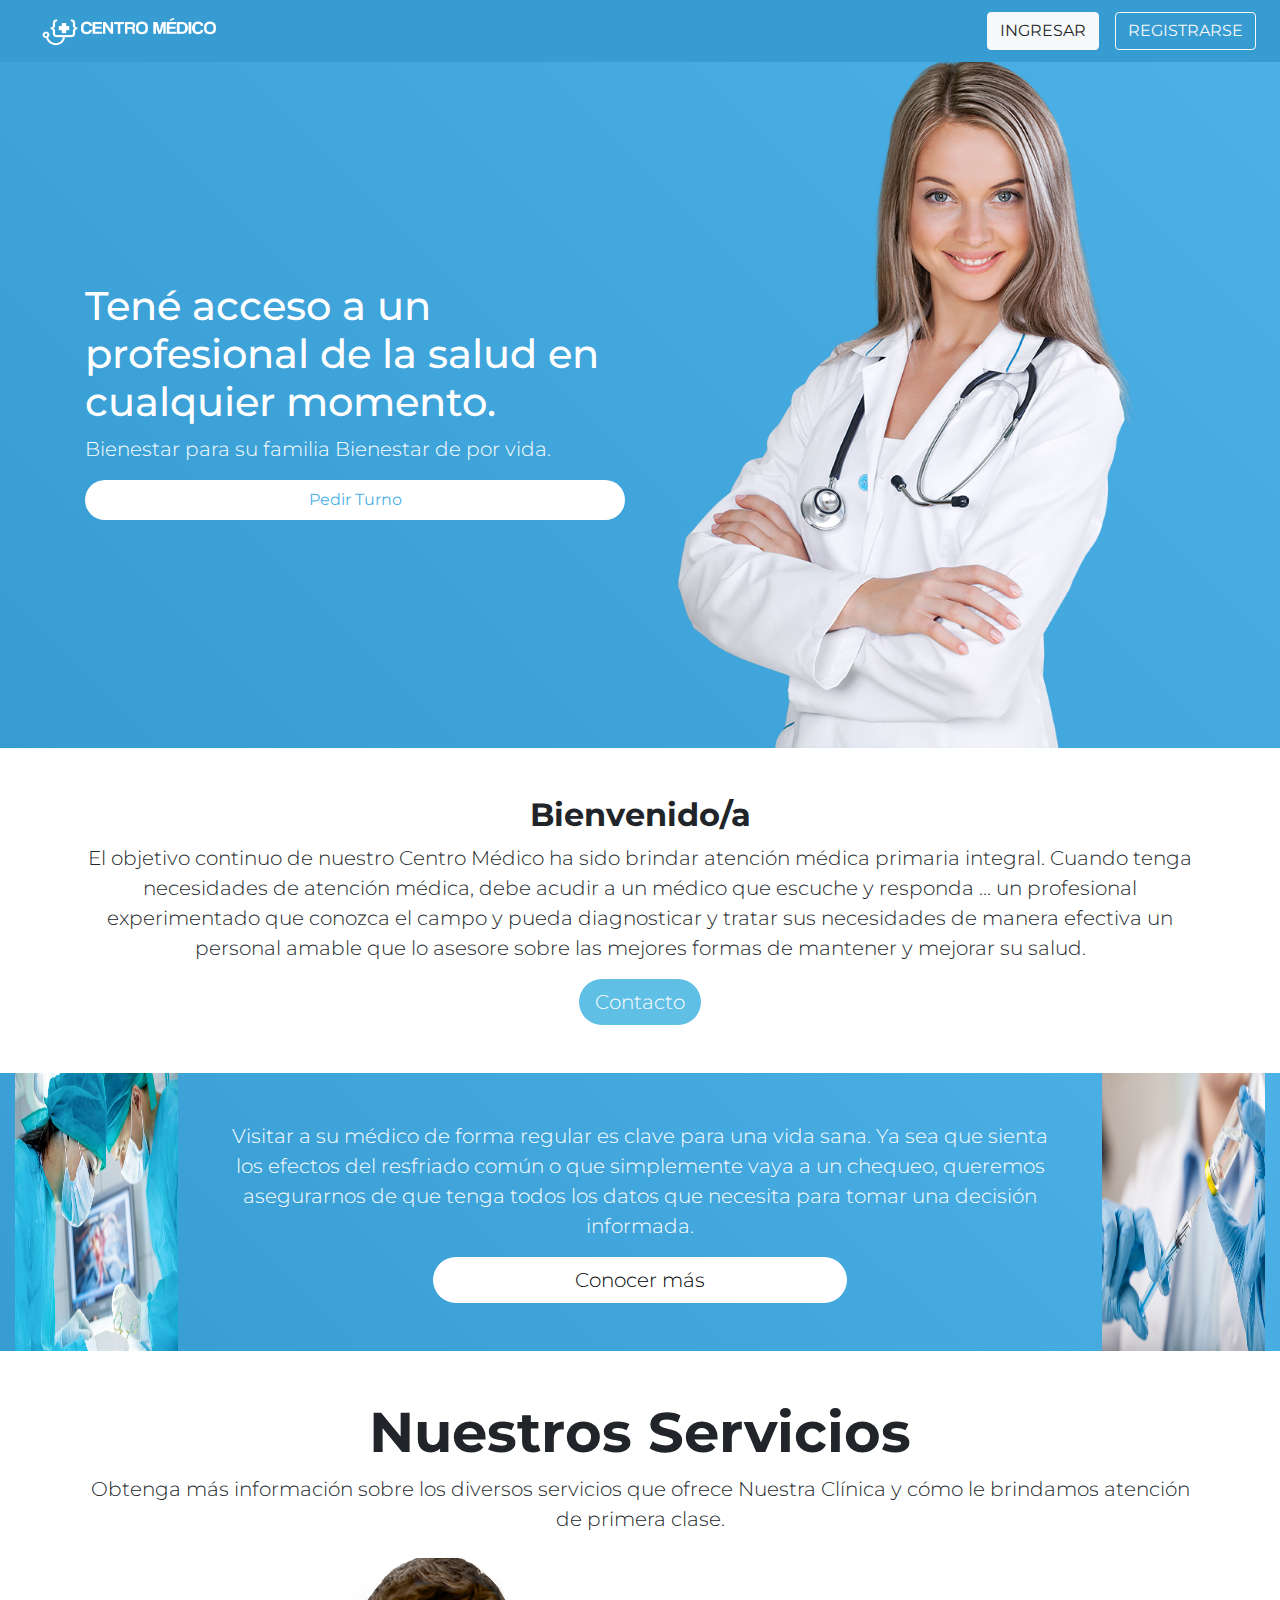
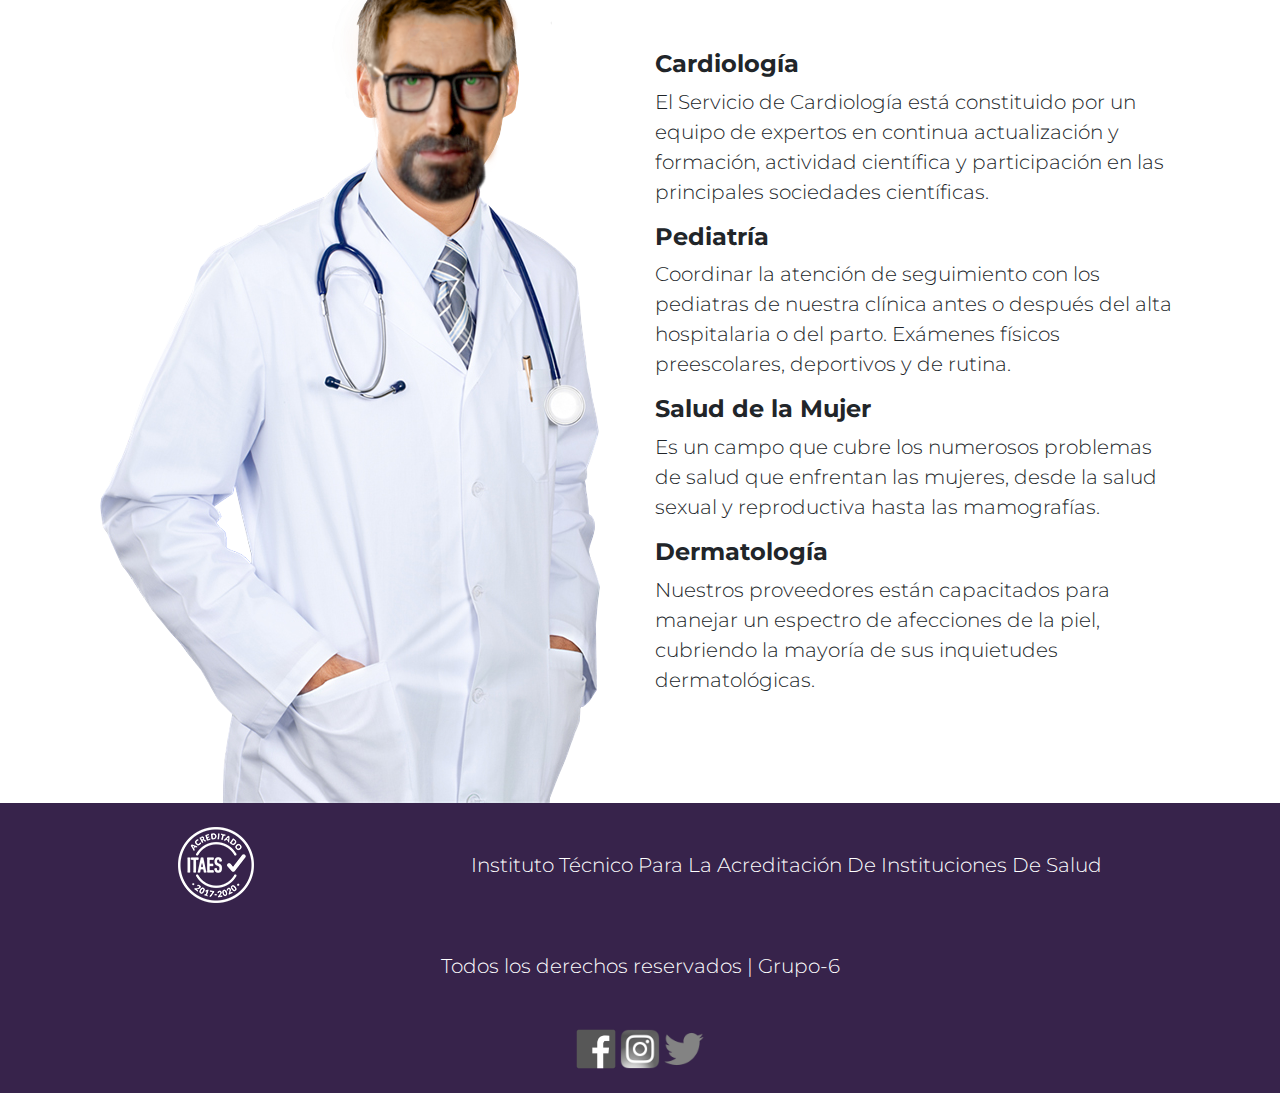
<file: index.html>
<!DOCTYPE html>
<html lang="en">
  <head>
    <meta charset="UTF-8" />
    <meta name="viewport" content="width=device-width, initial-scale=1.0" />
    <title>Mi Clínica</title>
    <meta name="author" content="grupo-6" />
    <meta name="keywords" content="clinica, salud" />
    <link rel="stylesheet" href="./customcss/maincustom.css" />
    <link rel="stylesheet" href="./bootstrap/css/bootstrap.min.css" />
    <link rel="preconnect" href="https://fonts.gstatic.com" />
    <link
      href="https://fonts.googleapis.com/css2?family=Montserrat:ital,wght@0,300;1,300&display=swap"
      rel="stylesheet"
    />
  </head>

  <body class="body1">
    <header>
      <!-- NAV BAR INICIO -->
      <nav class="navbar navbar-expand-lg navbar-dark color1 sticky-top">
        <a class="navbar-brand" href="#"></a>
        <img
          src="./img index/logo.png"
          class="m-2"
          width="180px"
          height="30px"
        />

        <button
          class="navbar-toggler"
          type="button"
          data-toggle="collapse"
          data-target="#navbarSupportedContent"
          aria-controls="navbarSupportedContent"
          aria-expanded="false"
          aria-label="Toggle navigation"
        >
          <span class="navbar-toggler-icon"></span>
        </button>

        <div class="collapse navbar-collapse" id="navbarSupportedContent">
          <ul class="navbar-nav mr-auto"></ul>
          <form class="form-inline m-2 my-lg-0">
            <a class="btn btn-light" href="./login.html" role="button"
              >INGRESAR</a
            >
          </form>
          <form class="form-inline m-2 my-lg-0">
            <a
              class="btn btn-outline-light"
              href="./registroUsuarioMedico.html"
              role="button"
              >REGISTRARSE
            </a>
          </form>
        </div>
      </nav>
      <!-- NAV BAR FIN -->
    </header>
    <!-- FRASE + MUJER INCIO -->
    <div class="container-fluid fondo1 text-white p-2">
      <div class="container">
        <div class="row row-cols-2 align-items-center pb-2">
          <div class="col">
            <h1>
              Tené acceso a un profesional de la salud en cualquier momento.
            </h1>
            <p class="lead">Bienestar para su familia Bienestar de por vida.</p>
            <a
              class="botonBlanco nav-link text-center mx-auto"
              href="./turnos.html"
              role="button"
              >Pedir Turno</a
            >
          </div>

          <div class="col">
            <img
              src="./img index/mujer.png"
              class="d-none d-md-block m-n3"
              width="100%"
            />
          </div>
        </div>
      </div>
    </div>
    <!-- FRASE + MUJER FIN -->

    <!-- BIENVENIDO INCIO -->
    <div class="container my-5">
      <div class="row justify-content-center">
        <h2 class="text-center font-weight-bold">Bienvenido/a</h2>
        <p class="lead text-center">
          El objetivo continuo de nuestro Centro Médico ha sido brindar atención
          médica primaria integral. Cuando tenga necesidades de atención médica,
          debe acudir a un médico que escuche y responda ... un profesional
          experimentado que conozca el campo y pueda diagnosticar y tratar sus
          necesidades de manera efectiva un personal amable que lo asesore sobre
          las mejores formas de mantener y mejorar su salud.
        </p>
        <a
          class="botonCeleste nav-link text-center mx-auto lead"
          href="./404.html"
          role="button"
          >Contacto</a
        >
      </div>
    </div>
    <!-- BIENVENIDO FIN -->

    <!-- CIRUJANO + VACUNA INICIO -->
    <div class="container-fluid fondo1">
      <div class="d-sm-flex flex-row">
        <div class="flex-column">
          <img
            src="./img index/cirujano.jpeg"
            class="d-sm-none d-md-none d-lg-block"
            width="100%"
            height="100%"
          />
        </div>

        <div class="flex-column p-5 align-self-center">
          <p class="lead text-center text-white">
            Visitar a su médico de forma regular es clave para una vida sana. Ya
            sea que sienta los efectos del resfriado común o que simplemente
            vaya a un chequeo, queremos asegurarnos de que tenga todos los datos
            que necesita para tomar una decisión informada.
          </p>
          <a
            class="botonBlanco2 nav-link text-center mx-auto w-50 lead"
            href="./404.html"
            role="button"
          >
            Conocer más
          </a>
        </div>

        <div class="flex-column">
          <img
            src="./img index/vacuna.jpeg"
            class="d-none d-sm-none d-md-none d-lg-block"
            width="100%"
            height="100%"
          />
        </div>
      </div>
    </div>
    <!-- CIRUJANO + VACUNA FIN -->

    <!-- NUESTROS SERVICIOS INICIO -->
    <div class="container mt-5">
      <div class="justify-content-center">
        <h1 class="display-4 text-center font-weight-bold">
          Nuestros Servicios
        </h1>
        <p class="lead text-center">
          Obtenga más información sobre los diversos servicios que ofrece
          Nuestra Clínica y cómo le brindamos atención de primera clase.
        </p>
      </div>
    </div>
    <!-- NUESTROS SERVICIOS FIN -->

    <!-- MEDICO + SERVICIOS VISIBLE EN XL Y LG INICIO -->
    <div class="container pt-2 d-none d-lg-block d-xl-block">
      <div class="d-sm-flex flex-row">
        <div class="container-fluid">
          <div class="flex-column">
            <img
              src="./img index/varon.png"
              class="img-fluid d-none d-lg-block"
            />
          </div>
        </div>

        <div class="container-fluid align-self-center">
          <div class="flex-column">
            <h4 class="text-left font-weight-bold">Cardiología</h4>
            <p class="lead text-left">
              El Servicio de Cardiología está constituido por un equipo de
              expertos en continua actualización y formación, actividad
              científica y participación en las principales sociedades
              científicas.
            </p>
            <h4 class="text-left font-weight-bold">Pediatría</h4>
            <p class="lead text-left">
              Coordinar la atención de seguimiento con los pediatras de nuestra
              clínica antes o después del alta hospitalaria o del parto.
              Exámenes físicos preescolares, deportivos y de rutina.
            </p>
            <h4 class="text-left font-weight-bold">Salud de la Mujer</h4>
            <p class="lead text-left">
              Es un campo que cubre los numerosos problemas de salud que
              enfrentan las mujeres, desde la salud sexual y reproductiva hasta
              las mamografías.
            </p>
            <h4 class="text-left font-weight-bold">Dermatología</h4>
            <p class="lead text-left">
              Nuestros proveedores están capacitados para manejar un espectro de
              afecciones de la piel, cubriendo la mayoría de sus inquietudes
              dermatológicas.
            </p>
          </div>
        </div>
      </div>
    </div>

    <!-- MEDICO + SERVICIOS VISIBLE EN XL Y LG FIN -->

    <!-- MEDICO + SERVICIOS VISIBLE EN MD Y SM INICIO -->
    <div class="container-fluid p-2 d-xl-none d-lg-none">
      <div class="container">
        <div class="row align-items-center pb-2">
          <div class="col">
            <h4 class="text-center font-weight-bold">Cardiología</h4>
            <p class="lead text-center">
              El Servicio de Cardiología está constituido por un equipo de
              expertos en continua actualización y formación, actividad
              científica y participación en las principales sociedades
              científicas.
            </p>
            <h4 class="text-center font-weight-bold">Pediatría</h4>
            <p class="lead text-center">
              Coordinar la atención de seguimiento con los pediatras de nuestra
              clínica antes o después del alta hospitalaria o del parto.
              Exámenes físicos preescolares, deportivos y de rutina.
            </p>
            <h4 class="text-center font-weight-bold">Salud de la Mujer</h4>
            <p class="lead text-center">
              Es un campo que cubre los numerosos problemas de salud que
              enfrentan las mujeres, desde la salud sexual y reproductiva hasta
              las mamografías.
            </p>
            <h4 class="text-center font-weight-bold">Dermatología</h4>
            <p class="lead text-center">
              Nuestros proveedores están capacitados para manejar un espectro de
              afecciones de la piel, cubriendo la mayoría de sus inquietudes
              dermatológicas.
            </p>
          </div>
        </div>
      </div>
    </div>

    <!-- MEDICO + SERVICIOS VISIBLE EN MD Y SM FIN -->

    <!-- FOOTER INICIO -->
    <footer>
      <div class="container">
        <div class="row">
          <img class="p-4 m-auto" src="./img index/logofooter.png" />

          <p class="p-4 lead text-white text-center m-auto">
            Instituto Técnico Para La Acreditación De Instituciones De Salud
          </p>

          <p class="p-4 lead text-white text-center m-auto" href="#">
            Todos los derechos reservados | Grupo-6
          </p>
        </div>
      </div>

      <div class="container">
        <div class="d-flex justify-content-center">
          <div class="p-4 m-auto">
            <a href="#"><img src="./img index/fb.png" width="40px" /></a>
            <a href="#"><img src="./img index/insta.png" width="40px" /></a>
            <a href="#"><img src="./img index/twitter.png" width="40px" /></a>
          </div>
        </div>
      </div>
    </footer>
    <!-- FOOTER FIN -->

    <script
      src="https://code.jquery.com/jquery-3.5.1.slim.min.js"
      integrity="sha384-DfXdz2htPH0lsSSs5nCTpuj/zy4C+OGpamoFVy38MVBnE+IbbVYUew+OrCXaRkfj"
      crossorigin="anonymous"
    ></script>
    <script
      src="https://cdn.jsdelivr.net/npm/popper.js@1.16.1/dist/umd/popper.min.js"
      integrity="sha384-9/reFTGAW83EW2RDu2S0VKaIzap3H66lZH81PoYlFhbGU+6BZp6G7niu735Sk7lN"
      crossorigin="anonymous"
    ></script>
    <script
      src="https://stackpath.bootstrapcdn.com/bootstrap/4.5.2/js/bootstrap.min.js"
      integrity="sha384-B4gt1jrGC7Jh4AgTPSdUtOBvfO8shuf57BaghqFfPlYxofvL8/KUEfYiJOMMV+rV"
      crossorigin="anonymous"
    ></script>
  </body>
</html>
</file>
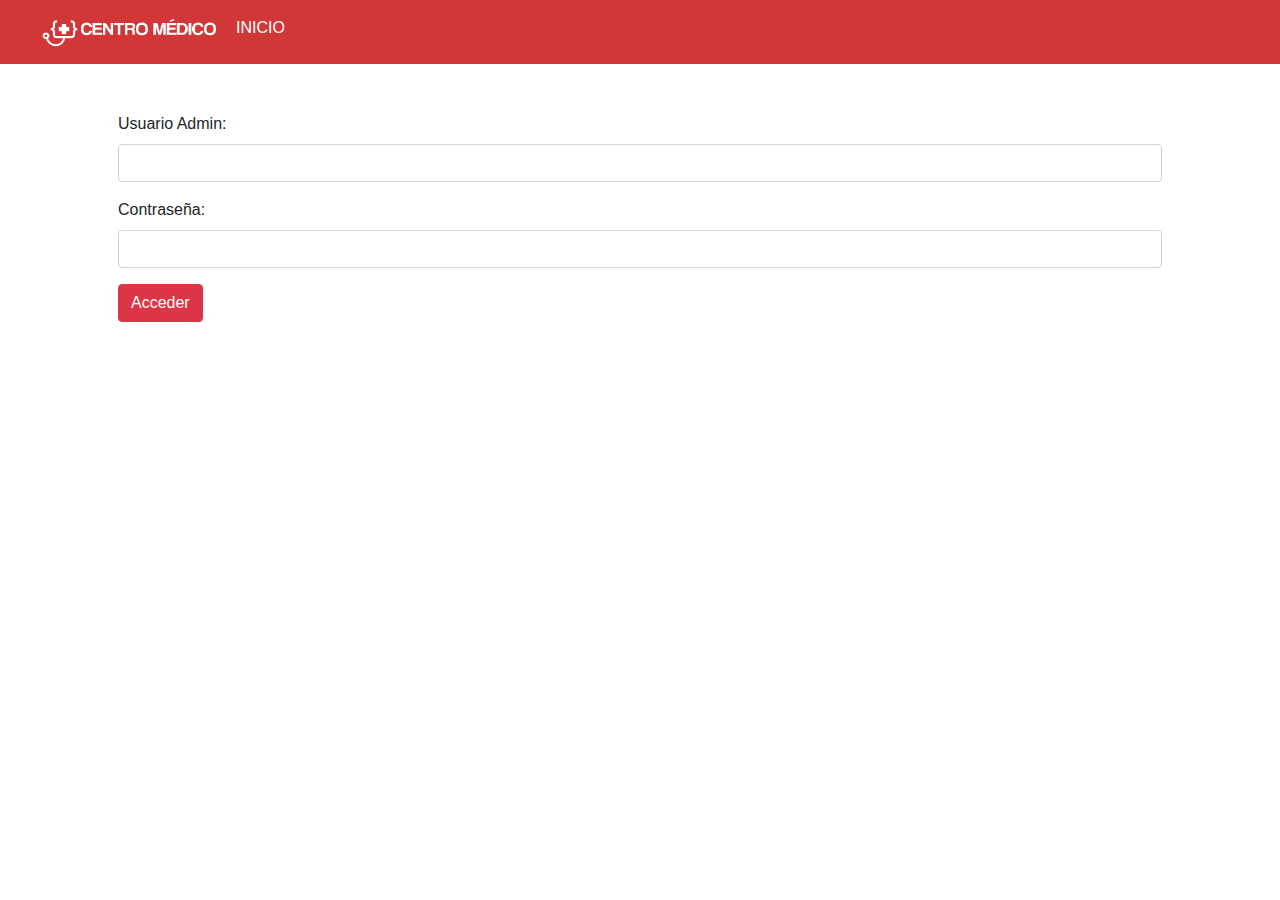
<file: admin.html>
<!DOCTYPE html>
<html lang="en">
  <head>
    <meta charset="UTF-8" />
    <meta name="viewport" content="width=device-width, initial-scale=1.0" />
    <title>Admin Logon</title>
    <meta name="author" content="grupo-6" />
    <meta name="keywords" content="clinica, salud" />
    <link rel="stylesheet" href="./customcss/admincustom.css" />
    <link rel="stylesheet" href="./bootstrap/css/bootstrap.min.css" />
  </head>
  <body>
    <!-- NAV BAR INICIO -->
    <nav class="navbar navbar-expand-lg navbar-dark color3 sticky-top">
      <a class="navbar-brand" href="#"></a>
      <img src="./img index/logo.png" class="m-2" width="180px" height="30px" />

      <button
        class="navbar-toggler"
        type="button"
        data-toggle="collapse"
        data-target="#navbarSupportedContent"
        aria-controls="navbarSupportedContent"
        aria-expanded="false"
        aria-label="Toggle navigation"
      >
        <span class="navbar-toggler-icon"></span>
      </button>

      <div class="collapse navbar-collapse" id="navbarSupportedContent">
        <ul class="navbar-nav mr-auto">
          <li class="nav-item active">
            <a class="nav-link pb-3" href="./index.html"
              >INICIO<span class="sr-only">(current)</span></a
            >
          </li>
        </ul>
      </div>
    </nav>
    <!-- NAV BAR FIN -->

    <div class="container mx-auto p-5">
      <form id="loginAdmin">
        <div class="form-group">
          <label for="adminUser">Usuario Admin:</label>
          <input type="text" class="form-control" id="adminUser" />
        </div>
        <div class="form-group">
          <label for="adminPassword">Contraseña:</label>
          <input type="password" class="form-control" id="adminPass" />
        </div>
        <button type="submit" class="btn btn-danger">Acceder</button>
      </form>
    </div>

    <script src="./js/loginadmin.js"></script>
    <script
      src="https://code.jquery.com/jquery-3.5.1.slim.min.js"
      integrity="sha384-DfXdz2htPH0lsSSs5nCTpuj/zy4C+OGpamoFVy38MVBnE+IbbVYUew+OrCXaRkfj"
      crossorigin="anonymous"
    ></script>
    <script
      src="https://cdn.jsdelivr.net/npm/popper.js@1.16.1/dist/umd/popper.min.js"
      integrity="sha384-9/reFTGAW83EW2RDu2S0VKaIzap3H66lZH81PoYlFhbGU+6BZp6G7niu735Sk7lN"
      crossorigin="anonymous"
    ></script>
    <script
      src="https://stackpath.bootstrapcdn.com/bootstrap/4.5.2/js/bootstrap.min.js"
      integrity="sha384-B4gt1jrGC7Jh4AgTPSdUtOBvfO8shuf57BaghqFfPlYxofvL8/KUEfYiJOMMV+rV"
      crossorigin="anonymous"
    ></script>
  </body>
</html>
</file>
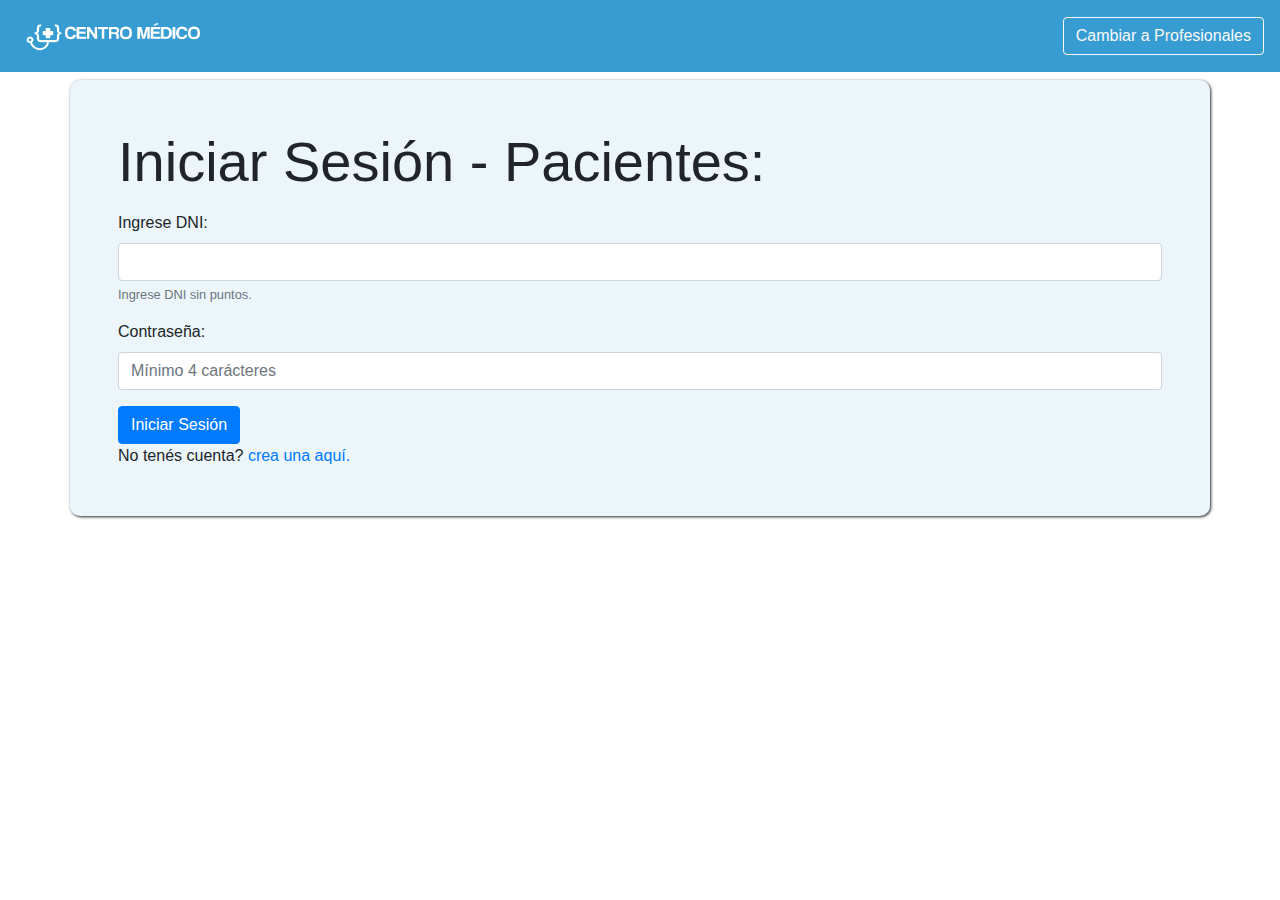
<file: login.html>
<!DOCTYPE html>
<html lang="en">
  <head>
    <meta charset="UTF-8" />
    <meta name="viewport" content="width=device-width, initial-scale=1.0" />
    <title>Login</title>
    <meta name="author" content="grupo-6" />
    <meta name="keywords" content="clinica, salud" />
    <link rel="stylesheet" href="./customcss/logincustom.css" />
    <link rel="stylesheet" href="./bootstrap/css/bootstrap.min.css" />
  </head>

  <body>
    <div id="formAzul">
      <nav class="navbar navbar-expand-lg navbar-dark color1">
        <a class="navbar-brand mr-auto" href="./index.html">
          <img
            src="./img index/logo.png"
            class="m-2"
            width="180px"
            height="30px"
          />
        </a>
        <ul class="navbar-nav">
          <li class="nav-item active">
            <button
              class="toggle btn btn-outline-light"
              id="cambiarAprofesionales"
            >
              Cambiar a Profesionales
            </button>
          </li>
        </ul>
      </nav>

      <div class="container fondoForm p-5 my-2">
        <div class="row">
          <div class="col">
            <p class="display-4">Iniciar Sesión - Pacientes:</p>
            <form id="formPatient">
              <div>
                <input id="tipoUsuario" type="hidden" value="patient" />
              </div>

              <div class="form-group">
                <label for="userPatient">Ingrese DNI: </label>
                <input
                  type="number"
                  class="form-control"
                  id="userPatient"
                  required
                />
                <small id="emailHelp" class="form-text text-muted"
                  >Ingrese DNI sin puntos.</small
                >
              </div>

              <div class="form-group">
                <label for="userPassword">Contraseña:</label>
                <input
                  type="password"
                  class="form-control"
                  id="patientPassword"
                  minlength="4"
                  placeholder="Mínimo 4 carácteres"
                  required
                />
              </div>

              <button type="submit" class="btn btn-primary">
                Iniciar Sesión
              </button>
            </form>
            <span>No tenés cuenta? </span
            ><a href="./registroUsuarioMedico.html">crea una aquí.</a>
          </div>
        </div>
      </div>
    </div>

    <!-- FORM MEDICOS -->
    <div id="formVerde">
      <nav class="navbar navbar-expand-lg navbar-dark color2">
        <a class="navbar-brand mr-auto" href="./index.html">
          <img
            src="./img index/logo.png"
            class="m-2"
            width="180px"
            height="30px"
          />
        </a>
        <ul class="navbar-nav">
          <li class="nav-item active">
            <button class="toggle btn btn-outline-light" id="cambiarApacientes">
              Cambiar a Pacientes
            </button>
          </li>
        </ul>
      </nav>

      <div class="container fondoFormmedic p-5 my-2" id="formVerde">
        <div class="row">
          <div class="col">
            <p class="display-4">
              Profesionales: Crea tu usuario para acceder al sistema
            </p>

            <form id="formMedic">
              <div>
                <input id="tipoMedic" type="hidden" value="medic" />
              </div>

              <div class="form-group">
                <label for="userMedic">Legajo:</label>
                <input
                  type="number"
                  class="form-control"
                  id="legajo"
                  required
                />
              </div>
              <div class="form-group">
                <label for="Contraseña">Contraseña:</label>
                <input
                  type="password"
                  class="form-control"
                  id="medicPassword"
                  minlength="4"
                  placeholder="Mínimo 4 carácteres"
                  required
                />
              </div>

              <button type="submit" class="btn btn-success">
                Iniciar Sesión
              </button>
            </form>
            <span>No tenés cuenta? </span
            ><a href="./registroUsuarioMedico.html">crea una aquí.</a>
          </div>
        </div>
      </div>
    </div>

    <script
      src="https://code.jquery.com/jquery-3.5.1.slim.min.js"
      integrity="sha384-DfXdz2htPH0lsSSs5nCTpuj/zy4C+OGpamoFVy38MVBnE+IbbVYUew+OrCXaRkfj"
      crossorigin="anonymous"
    ></script>
    <script
      src="https://cdn.jsdelivr.net/npm/popper.js@1.16.1/dist/umd/popper.min.js"
      integrity="sha384-9/reFTGAW83EW2RDu2S0VKaIzap3H66lZH81PoYlFhbGU+6BZp6G7niu735Sk7lN"
      crossorigin="anonymous"
    ></script>
    <script
      src="https://stackpath.bootstrapcdn.com/bootstrap/4.5.2/js/bootstrap.min.js"
      integrity="sha384-B4gt1jrGC7Jh4AgTPSdUtOBvfO8shuf57BaghqFfPlYxofvL8/KUEfYiJOMMV+rV"
      crossorigin="anonymous"
    ></script>
    <script src="./js/login.js"></script>
  </body>
</html>
</file>
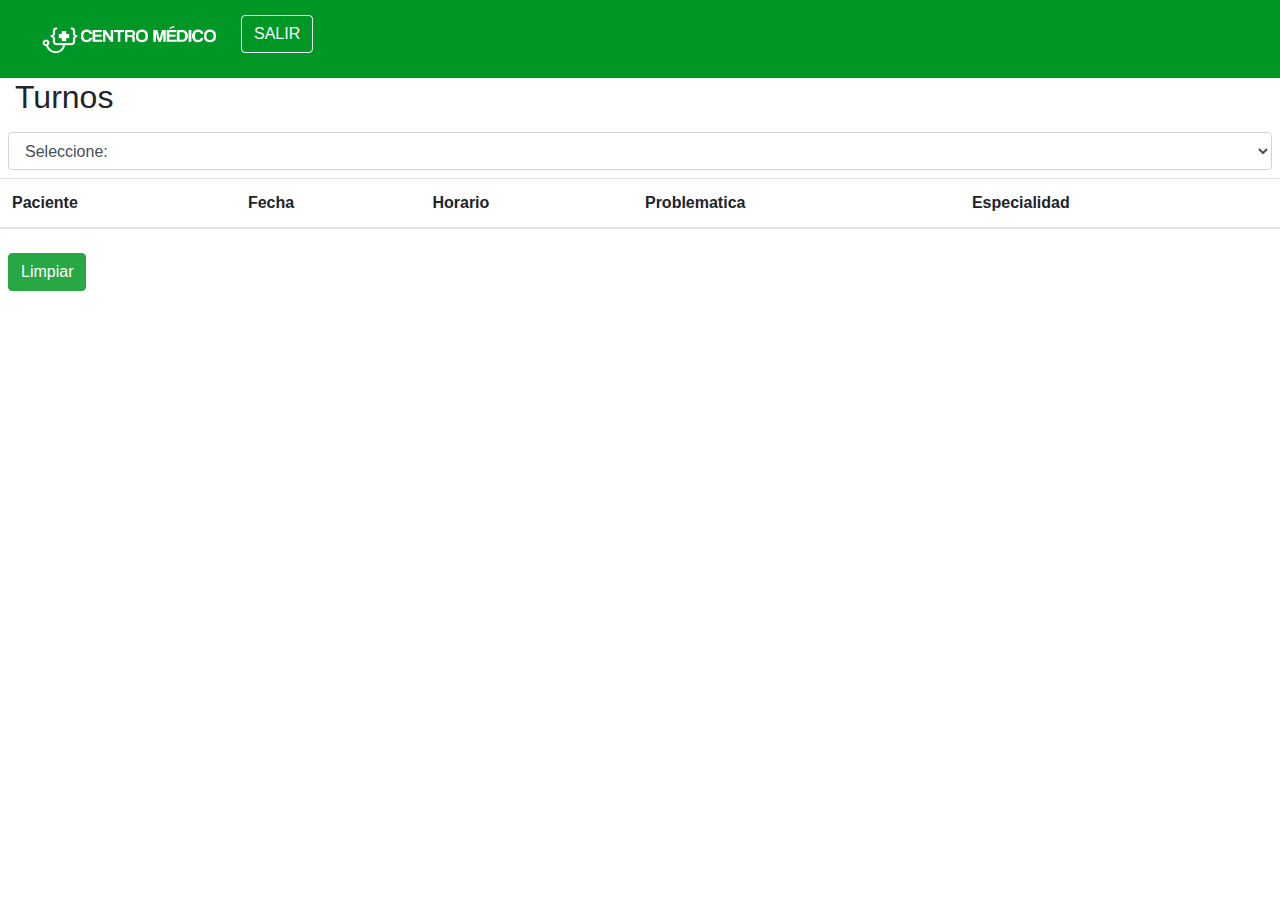
<file: panelmedicos.html>
<!DOCTYPE html>
<html lang="en">
  <head>
    <meta charset="UTF-8" />
    <meta
      name="viewport"
      content="width=device-width, initial-scale=1, shrink-to-fit=no"
    />
    <meta name="author" content="grupo-6" />
    <meta name="keywords" content="clinica, salud" />
    <title>Panel Médicos</title>
    <!-- Bootstrap core CSS -->
    <link rel="stylesheet" href="./customcss/maincustom.css" />
    <link href="./customcss/panelmedicos.css" rel="stylesheet" />
    <link href="./bootstrap/css/bootstrap.min.css" rel="stylesheet" />
  </head>

  <body class="body1">
    <nav class="navbar navbar-expand-lg navbar-dark color2 sticky-top">
      <a class="navbar-brand"></a>
      <img src="./img index/logo.png" class="m-2" width="180px" height="30px" />

      <button
        class="navbar-toggler"
        type="button"
        data-toggle="collapse"
        data-target="#navbarSupportedContent"
        aria-controls="navbarSupportedContent"
        aria-expanded="false"
        aria-label="Toggle navigation"
      >
        <span class="navbar-toggler-icon"></span>
      </button>

      <div class="collapse navbar-collapse" id="navbarSupportedContent">
        <ul class="navbar-nav mr-auto">
          <li class="nav-item active">
            <a class="btn btn-ligth pb-3" href=""
              ><button id="salir" class="btn btn-outline-light" type="submit">
                SALIR
              </button>
              <span class="sr-only">(current)</span></a
            >
          </li>
        </ul>
      </div>
    </nav>

    <!-- NAV BAR Fin -->
    <main>
      <div class="container-fluid">
        <div class="row">
          <div class="col" id="divNombre"></div>
        </div>
        <h2>Turnos</h2>
        <div class="row">
          <div class="col p-2">
            <select class="form-control" id="filtro">
              <option selected>Seleccione:</option>
              <option value="Cardiología">Cardiología</option>
              <option value="Pediatría">Pediatría</option>
              <option value="Salud de la Mujer">Salud de la Mujer</option>
              <option value="Dermatología">Dermatología</option>
            </select>
          </div>
          <div class="table-responsive">
            <table class="table table-striped">
              <thead>
                <tr>
                  <th scope="col">Paciente</th>
                  <th scope="col">Fecha</th>
                  <th scope="col">Horario</th>
                  <th scope="col">Problematica</th>
                  <th scope="col">Especialidad</th>
                </tr>
              </thead>
              <tbody id="div"></tbody>
            </table>
          </div>
        </div>
      </div>
      <button class="btn btn-success m-2" id="refresh">Limpiar</button>
    </main>

    <!-- Panel Turnos Fin -->

    <script
      src="https://code.jquery.com/jquery-3.5.1.slim.min.js"
      integrity="sha384-DfXdz2htPH0lsSSs5nCTpuj/zy4C+OGpamoFVy38MVBnE+IbbVYUew+OrCXaRkfj"
      crossorigin="anonymous"
    ></script>
    <script src="./bootstrap/js/bootstrap.bundle.min.js"></script>
    <script src="./js/panelMedico.js"></script>
    <script>
      window.document.getElementById("panelturnos").style.display = "none";

      document.getElementById("perfil").addEventListener("click", function (e) {
        document.getElementById("panelperfil").style.display = "block";
        document.getElementById("panelturnos").style.display = "none";
      });
      document.getElementById("turnos").addEventListener("click", function (e) {
        document.getElementById("panelturnos").style.display = "block";
        document.getElementById("panelperfil").style.display = "none";
      });
    </script>
  </body>
</html>
</file>
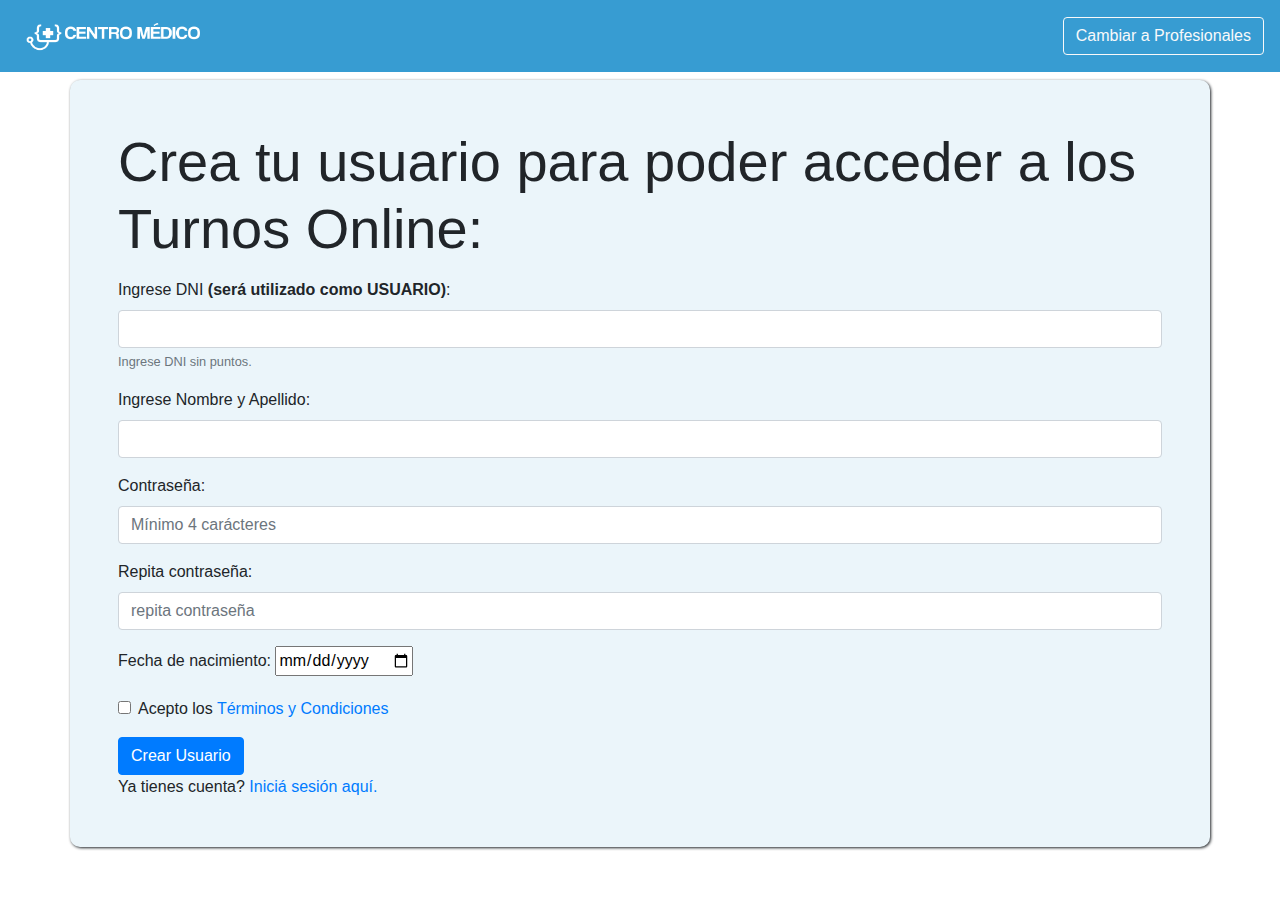
<file: registroUsuarioMedico.html>
<!DOCTYPE html>
<html lang="en">
  <head>
    <meta charset="UTF-8" />
    <meta name="viewport" content="width=device-width, initial-scale=1.0" />
    <title>Registracion</title>
    <meta name="author" content="grupo-6" />
    <meta name="keywords" content="clinica, salud" />
    <link rel="stylesheet" href="./customcss/logincustom.css" />
    <link rel="stylesheet" href="./bootstrap/css/bootstrap.min.css" />
  </head>

  <body>
    <div id="formAzul">
      <nav class="navbar navbar-expand-lg navbar-dark color1">
        <a class="navbar-brand mr-auto" href="./index.html">
          <img
            src="./img index/logo.png"
            class="m-2"
            width="180px"
            height="30px"
          />
        </a>
        <ul class="navbar-nav">
          <li class="nav-item active">
            <button
              class="toggle btn btn-outline-light"
              id="cambiarAprofesionales"
            >
              Cambiar a Profesionales
            </button>
          </li>
        </ul>
      </nav>

      <div class="container fondoForm p-5 my-2">
        <div class="row">
          <div class="col">
            <p class="display-4">
              Crea tu usuario para poder acceder a los Turnos Online:
            </p>
            <form id="formPatient">
              <div>
                <input id="tipoUsuario" type="hidden" value="patient" />
              </div>

              <div class="form-group">
                <label for="userPatient"
                  >Ingrese DNI <b>(será utilizado como USUARIO)</b>:
                </label>
                <input
                  type="number"
                  class="form-control"
                  id="userPatient"
                  required
                />
                <small id="emailHelp" class="form-text text-muted"
                  >Ingrese DNI sin puntos.</small
                >
              </div>

              <div class="form-group">
                <label for="userName">Ingrese Nombre y Apellido:</label>
                <input
                  type="text"
                  class="form-control"
                  id="patientName"
                  required
                />
              </div>

              <div class="form-group">
                <label for="userPassword">Contraseña:</label>
                <input
                  type="password"
                  class="form-control"
                  id="patientPassword"
                  minlength="4"
                  placeholder="Mínimo 4 carácteres"
                  required
                />
              </div>

              <div class="form-group">
                <label for="userPasswordValidation">Repita contraseña:</label>
                <input
                  type="password"
                  class="form-control"
                  id="patientPassword2"
                  minlength="4"
                  placeholder="repita contraseña"
                  required
                />
              </div>
              <div class="form-group">
                <label for="fechaNacimiento">Fecha de nacimiento: </label>
                <input type="date" id="date" />
              </div>
              <div class="form-group form-check">
                <input
                  type="checkbox"
                  class="form-check-input"
                  id="checkbox1"
                />
                <label class="form-check-label" for="exampleCheck1"
                  >Acepto los <a href="./404.html">Términos y Condiciones</a>
                </label>
                <div>
                  <input id="validadoPatient" type="hidden" value="false" />
                </div>
              </div>

              <button type="submit" class="btn btn-primary">
                Crear Usuario
              </button>
            </form>
            <span>Ya tienes cuenta? </span
            ><a href="./login.html">Iniciá sesión aquí.</a>
          </div>
        </div>
      </div>
    </div>

    <!-- FORM MEDICOS -->
    <div id="formVerde">
      <nav class="navbar navbar-expand-lg navbar-dark color2">
        <a class="navbar-brand mr-auto" href="./index.html">
          <img
            src="./img index/logo.png"
            class="m-2"
            width="180px"
            height="30px"
          />
        </a>
        <ul class="navbar-nav">
          <li class="nav-item active">
            <button class="toggle btn btn-outline-light" id="cambiarApacientes">
              Cambiar a Pacientes
            </button>
          </li>
        </ul>
      </nav>

      <div class="container fondoFormmedic p-5 my-2" id="formVerde">
        <div class="row">
          <div class="col">
            <p class="display-4">
              Profesionales: Crea tu usuario para acceder al sistema
            </p>

            <form id="formMedic">
              <div>
                <input id="tipoMedic" type="hidden" value="medic" />
              </div>

              <div class="form-group">
                <label for="userMedic">Legajo:</label>
                <input
                  type="number"
                  class="form-control"
                  id="legajo"
                  required
                />
              </div>

              <div class="form-group">
                <label for="userMedic">Nombre y apellido:</label>
                <input
                  type="text"
                  class="form-control"
                  id="medicName"
                  required
                />
              </div>

              <div class="form-group">
                <label for="Contraseña">Contraseña:</label>
                <input
                  type="password"
                  class="form-control"
                  id="medicPassword"
                  minlength="4"
                  placeholder="Mínimo 4 carácteres"
                  required
                />
              </div>

              <div class="form-group">
                <label for="Repita Contraseña">Repita Contraseña</label>
                <input
                  type="password"
                  class="form-control"
                  id="medicPassword2"
                  minlength="4"
                  placeholder="repita contraseña"
                  required
                />
              </div>
              <div>
                <input id="validadoMedico" type="hidden" value="false" />
              </div>
              <button type="submit" class="btn btn-success">
                Crear Usuario
              </button>
            </form>

            <span>Ya tienes cuenta? </span
            ><a href="./login.html">Iniciá sesión aquí.</a>
          </div>
        </div>
      </div>
    </div>
    <script src="./js/registroUsuarioMedico.js"></script>
    <script
      src="https://code.jquery.com/jquery-3.5.1.slim.min.js"
      integrity="sha384-DfXdz2htPH0lsSSs5nCTpuj/zy4C+OGpamoFVy38MVBnE+IbbVYUew+OrCXaRkfj"
      crossorigin="anonymous"
    ></script>
    <script
      src="https://cdn.jsdelivr.net/npm/popper.js@1.16.1/dist/umd/popper.min.js"
      integrity="sha384-9/reFTGAW83EW2RDu2S0VKaIzap3H66lZH81PoYlFhbGU+6BZp6G7niu735Sk7lN"
      crossorigin="anonymous"
    ></script>
    <script
      src="https://stackpath.bootstrapcdn.com/bootstrap/4.5.2/js/bootstrap.min.js"
      integrity="sha384-B4gt1jrGC7Jh4AgTPSdUtOBvfO8shuf57BaghqFfPlYxofvL8/KUEfYiJOMMV+rV"
      crossorigin="anonymous"
    ></script>
  </body>
</html>
</file>
<file: customcss/maincustom.css>
.body1 {
  background-image: url("https://cavespringvet.com/wp-content/uploads/2017/12/background.png");
  font-family: "Montserrat", sans-serif;
}
.color1 {
  background-color: #379cd2;
}

.color1 {
  background-color: rgb(55, 156, 210);
}

.color2 {
  background-color: rgb(0, 151, 38);
}

.color3 {
  background-color: #d23737;
}

.fondo1 {
  background-image: linear-gradient(45deg, #379cd2, #4cb1e7);
}
.botonBlanco {
  border-radius: 30px;
  background-color: white;
  color: #4cb1e7;
}

.botonCeleste {
  background-color: #5fbfe5;
  border-radius: 30px;
  color: white;
}

.botonBlanco2 {
  background-color: white;
  border-radius: 30px;
  color: black;
}

.botonBlanco:hover {
  background-color: gainsboro;
  color: black;
}

.botonCeleste:hover {
  background-color: #5cb7db;
  color: white;
}

.botonBlanco2:hover {
  background-color: gainsboro;
  color: black;
}

.fondoForm {
  background-color: rgba(55, 156, 210, 10%);
  border-radius: 10px;
  padding: 10px;
}

.fondoFormmedic {
  background-color: rgba(55, 210, 89, 0.1);
  border-radius: 10px;
  padding: 10px;
}

footer {
  background-color: rgb(55, 35, 75);
}
</file>
<file: customcss/admincustom.css>
.body1 {
  background-image: url("https://cavespringvet.com/wp-content/uploads/2017/12/background.png");
}

.color3 {
  background-color: #d23737;
}
</file>
<file: customcss/logincustom.css>
.color1 {
  background-color: rgb(55, 156, 210);
}

.color2 {
  background-color: rgb(0, 151, 38);
}

.fondoForm {
  background-color: rgba(55, 156, 210, 10%);
  border-radius: 10px;
  padding: 10px;
  box-shadow: 1px 1px 3px;
}

.fondoFormmedic {
  background-color: rgba(55, 210, 89, 0.1);
  border-radius: 10px;
  padding: 10px;
  box-shadow: 1px 1px 3px;
}

.body1 {
  background-image: url("https://cavespringvet.com/wp-content/uploads/2017/12/background.png");
}
</file>
<file: customcss/panelmedicos.css>
/*
 * Sidebar
 */

.sidebar {
  position: fixed;
  top: 0;
  bottom: 0;
  left: 0;
  z-index: 100; /* Behind the navbar */
  padding: 48px 0 0; /* Height of navbar */
  box-shadow: inset -1px 0 0 rgba(0, 0, 0, .1);
}

@media (max-width: 767.98px) {
  .sidebar {
    top: 5rem;
  }
}

.sidebar-sticky {
  position: relative;
  top: 0;
  height: calc(100vh - 48px);
  padding-top: .5rem;
  overflow-x: hidden;
  overflow-y: auto; /* Scrollable contents if viewport is shorter than content. */
}

@supports ((position: -webkit-sticky) or (position: sticky)) {
  .sidebar-sticky {
    position: -webkit-sticky;
    position: sticky;
  }
}

.sidebar .nav-link {
  font-weight: 500;
  color: #333;
}

.sidebar .nav-link.active {
  color: #007bff;
}

.sidebar .nav-link:hover .feather,
.sidebar .nav-link.active .feather {
  color: inherit;
}

.sidebar-heading {
  font-size: .75rem;
  text-transform: uppercase;
}
</file>
